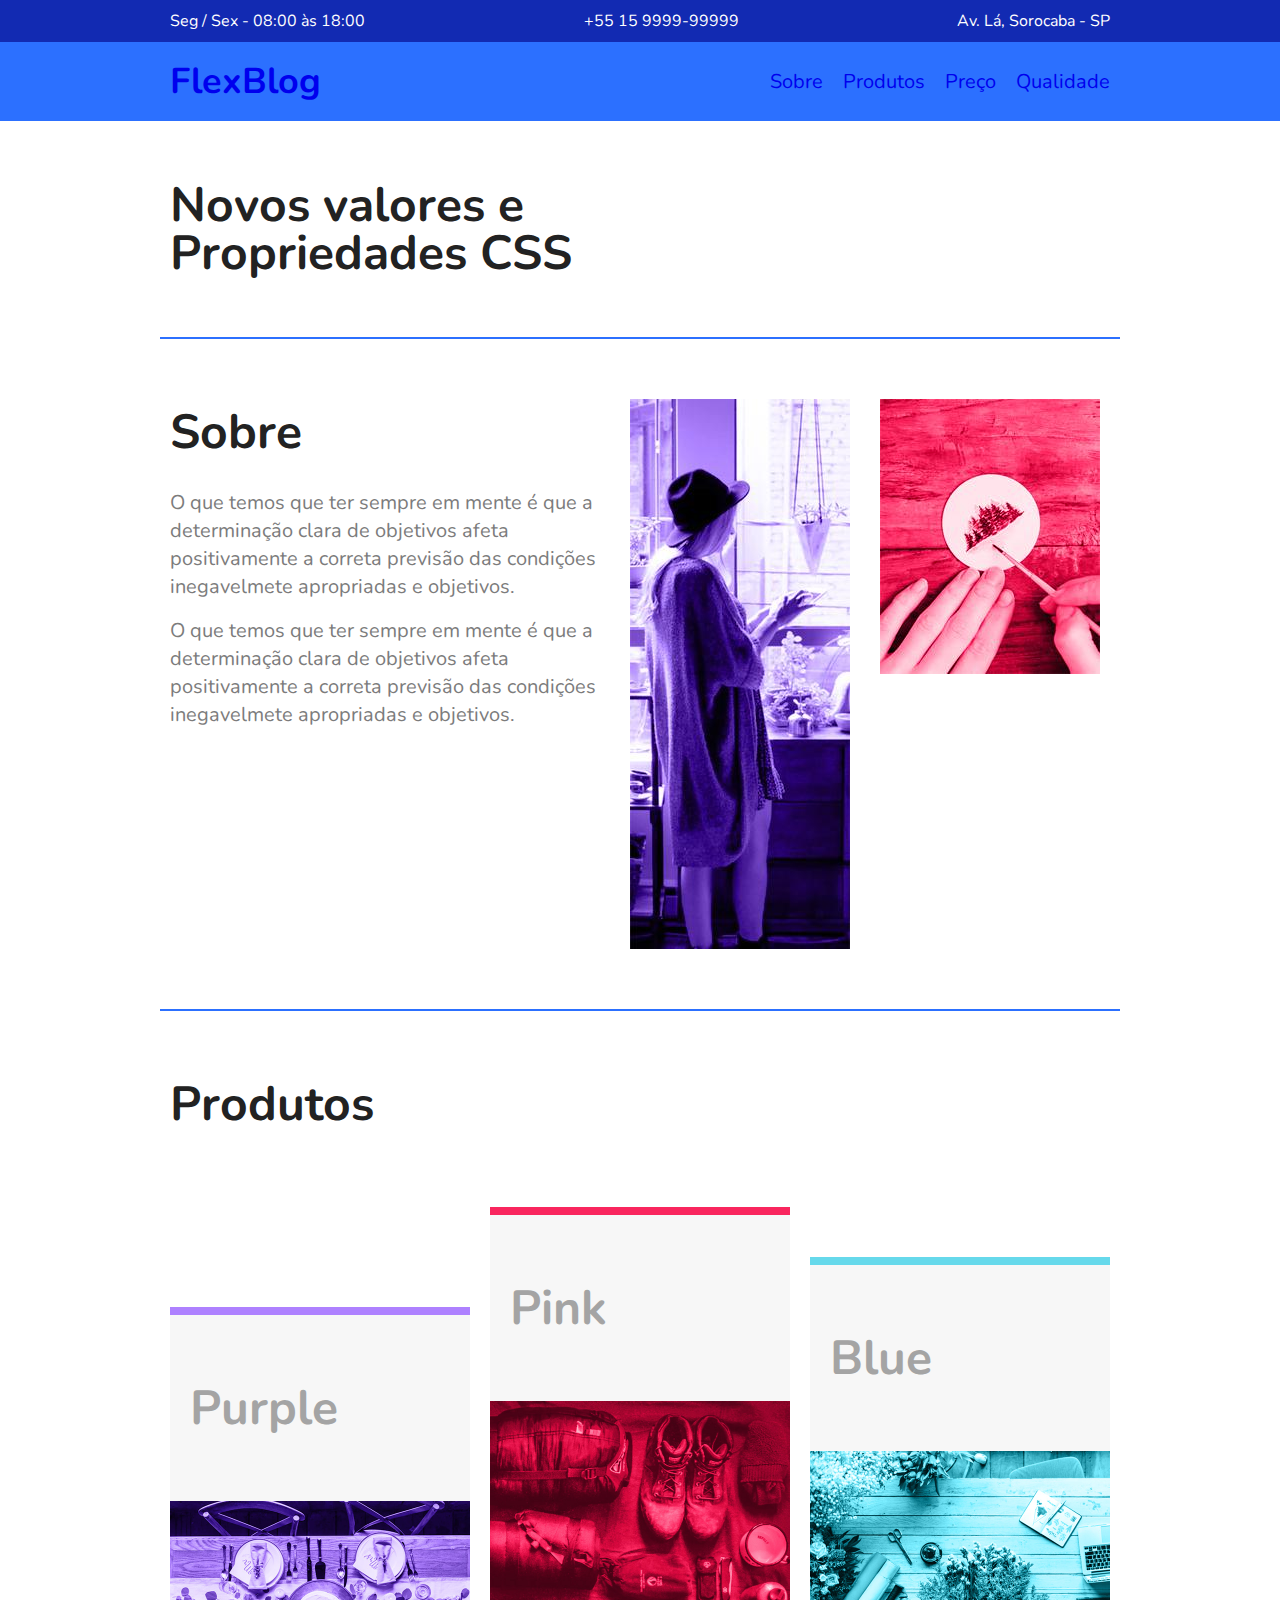
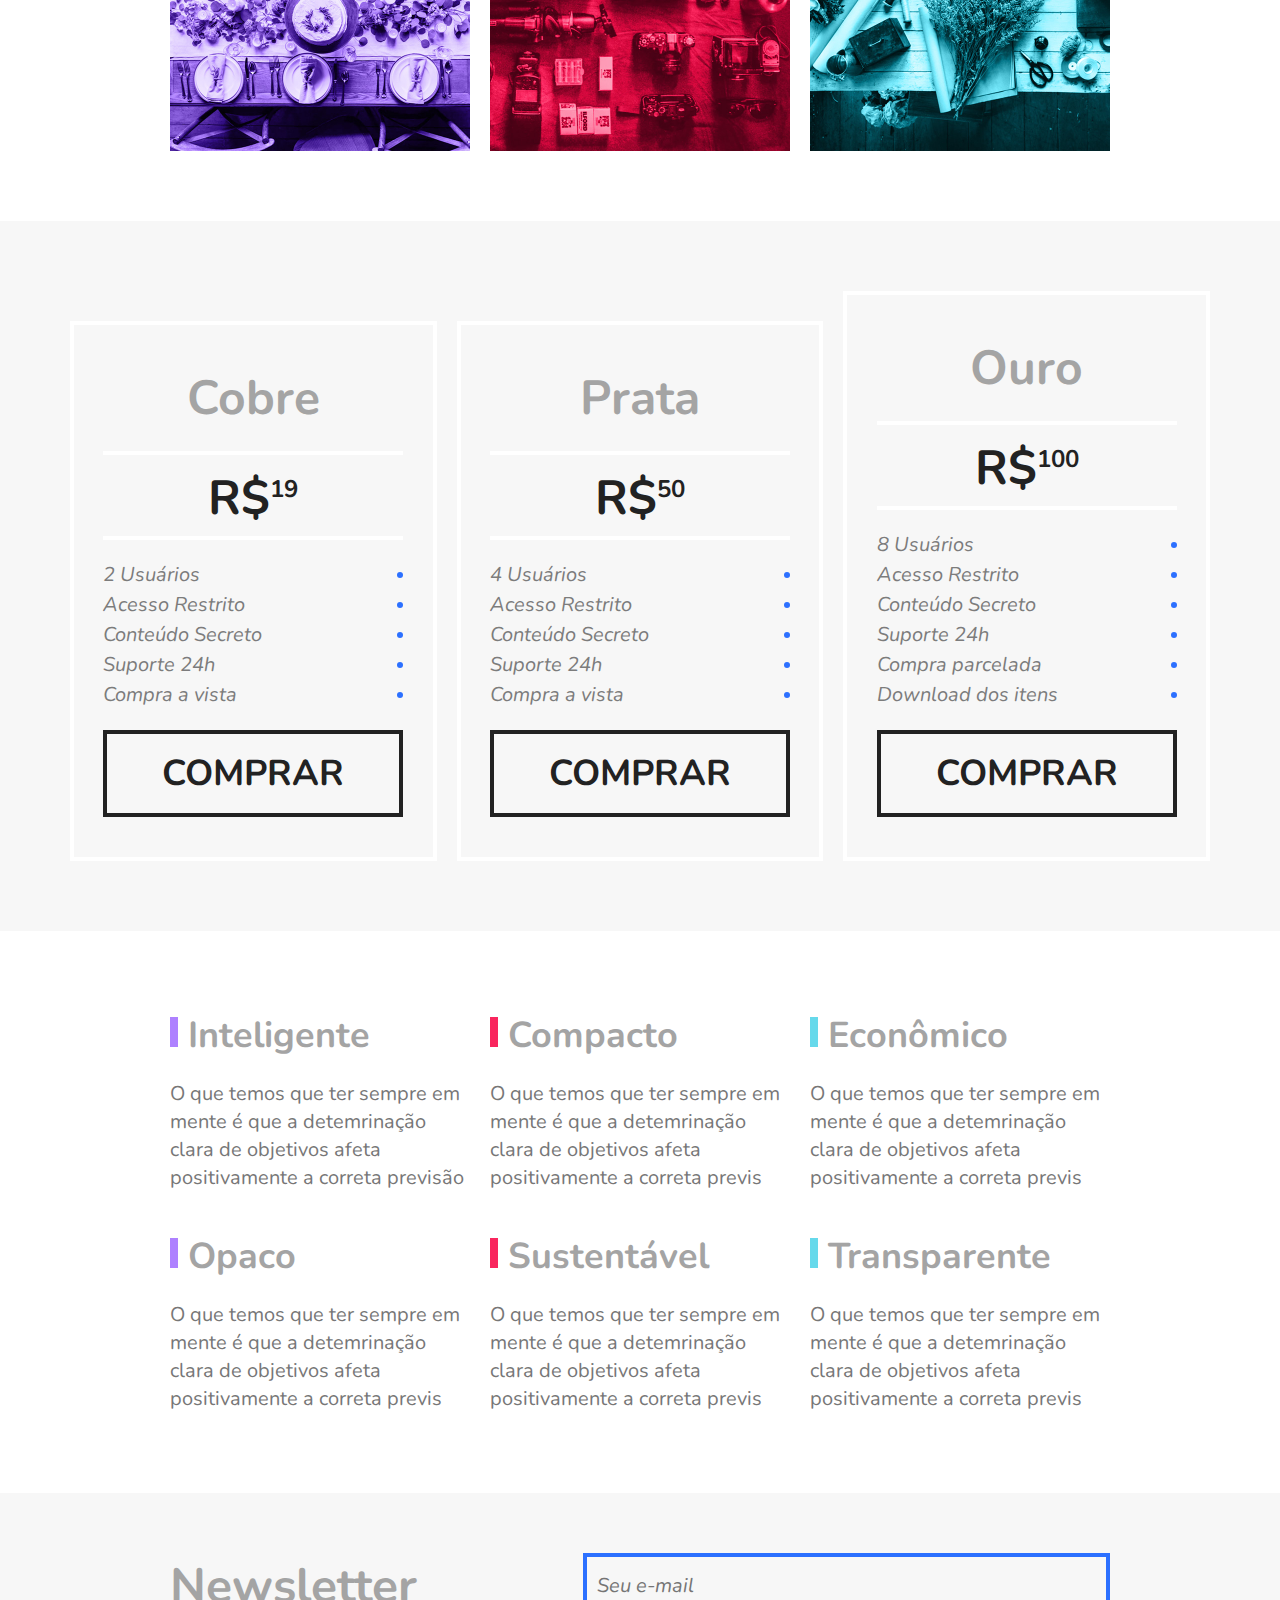
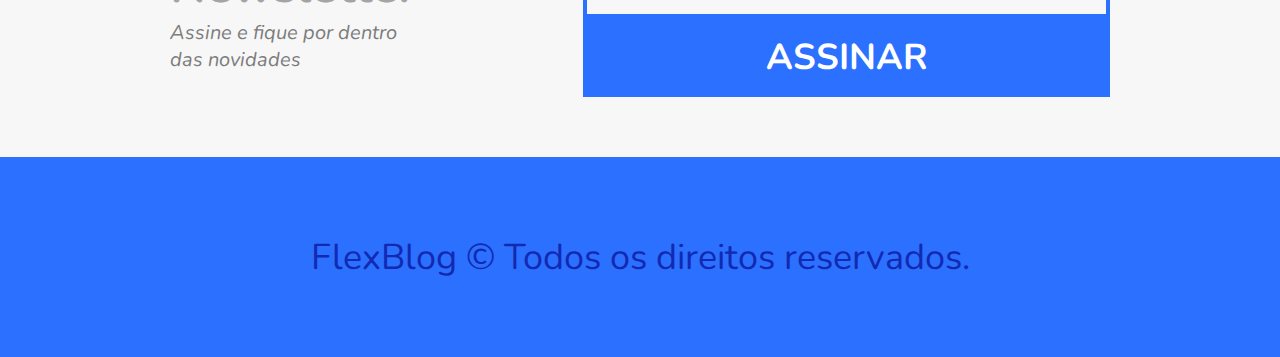
<file: index.html>
<!DOCTYPE html>
<html lang="en">
<head>
    <title>FlexBlog</title>
    <meta charset="utf-8">
    <meta name="viewport" content="width=device-width,
    initial-scale=1, shrink-to-fit=no">
    <link href="https://fonts.googleapis.com/css2?family=Nunito:ital,wght@0,400;0,700;1,400&display=swap"
    rel="stylesheet">

    <link rel="stylesheet" type="text/css" href="./assets/css/style.css">
</head>
<body>
    
    <div class="superinfo-bg">
        <div class="superinfo">
            <p>Seg / Sex - 08:00 às 18:00</p>
            <a href="tel:+5515999999999">+55 15 9999-99999</a>
            <p>Av. Lá, Sorocaba - SP</p>
        </div>
    </div>

    <header class="menu-bg">

        <div class="menu">
            <div class="menu-logo">
                <a href="#">FlexBlog</a>
            </div>
            <nav class="menu-nav">
                <ul>
                    <li><a href="#sobre">Sobre</a></li>
                    <li><a href="#produtos">Produtos</a></li>
                    <li><a href="#preco">Preço</a></li>
                    <li><a href="#qualidade">Qualidade</a></li>
                </ul>
            </nav>
        </div>

    </header>

    <h1 class="introducao">Novos valores e <br>Propriedades CSS</h1>

    <section class="sobre" id="sobre">
        <div class="sobre-info">
            <h1>Sobre</h1>
            <p>O que temos que ter sempre em mente é que a determinação clara de objetivos afeta positivamente a correta previsão das condições inegavelmete apropriadas e objetivos.</p>
            <p>O que temos que ter sempre em mente é que a determinação clara de objetivos afeta positivamente a correta previsão das condições inegavelmete apropriadas e objetivos.</p>
        </div>
        <div class="sobre-img"><img src="./img/sobre1.jpg" alt=""></div>
        <div class="sobre-img"><img src="./img/sobre2.jpg" alt=""></div>
    </section>

    <section class="produtos" id="produtos">
        <h1>Produtos</h1>
        <div class="produtos-container">
            <div class="produtos-item purple">
                <h2>Purple</h2>
                <img src="./img/produtos1.jpg" alt="Produtos 1">
            </div>
            <div class="produtos-item pink">
                <h2>Pink</h2>
                <img src="./img/produtos2.jpg" alt="Produtos 2">
            </div>
            <div class="produtos-item blue">
                <h2>Blue</h2>
                <img src="./img/produtos3.jpg" alt="Produtos 3">
            </div>
        </div>
    </section>

    <section class="preco" id="preco">
        <div class="preco-item">
            <h2>Cobre</h2>
            <span>R$<sup>19</sup></span>
            <ul>
                <li>2 Usuários</li>
                <li>Acesso Restrito</li>
                <li>Conteúdo Secreto</li>
                <li>Suporte 24h</li>
                <li>Compra a vista</li>
            </ul>
            <a href="#">Comprar</a>
        </div>
        <div class="preco-item">
            <h2>Prata</h2>
            <span>R$<sup>50</sup></span>
            <ul>
                <li>4 Usuários</li>
                <li>Acesso Restrito</li>
                <li>Conteúdo Secreto</li>
                <li>Suporte 24h</li>
                <li>Compra a vista</li>
            </ul>
            <a href="#">Comprar</a>
        </div>
        <div class="preco-item">
            <h2>Ouro</h2>
            <span>R$<sup>100</sup></span>
            <ul>
                <li>8 Usuários</li>
                <li>Acesso Restrito</li>
                <li>Conteúdo Secreto</li>
                <li>Suporte 24h</li>
                <li>Compra parcelada</li>
                <li>Download dos itens</li>
            </ul>
            <a href="#">Comprar</a>
        </div>
    </section>

    <section class="qualidade" id="qualidade">
        <div class="qualidade-item">
            <h2>Inteligente</h2>
            <p>O que temos que ter sempre em mente é que a detemrinação clara de objetivos afeta positivamente a correta previsão</p>
        </div>
        <div class="qualidade-item">
            <h2>Compacto</h2>
            <p>O que temos que ter sempre em mente é que a detemrinação clara de objetivos afeta positivamente a correta previs</p>
        </div>
        <div class="qualidade-item">
            <h2>Econômico</h2>
            <p>O que temos que ter sempre em mente é que a detemrinação clara de objetivos afeta positivamente a correta previs</p>
        </div>
        <div class="qualidade-item">
            <h2>Opaco</h2>
            <p>O que temos que ter sempre em mente é que a detemrinação clara de objetivos afeta positivamente a correta previs</p>
        </div>
        <div class="qualidade-item">
            <h2>Sustentável</h2>
            <p>O que temos que ter sempre em mente é que a detemrinação clara de objetivos afeta positivamente a correta previs</p>
        </div>
        <div class="qualidade-item">
            <h2>Transparente</h2>
            <p>O que temos que ter sempre em mente é que a detemrinação clara de objetivos afeta positivamente a correta previs</p>
        </div>
        
        
    </section>

    <section class="newsletter">
        <div class="newsletter-info">
            <h1>Newsletter</h1>
            <p>Assine e fique por dentro das novidades</p>
        </div>
        <form class="newsletter-form" action="">
            <input type="text" name="" placeholder="Seu e-mail" id="">
            <button type="submit">Assinar</button>
        </form>
    </section>

    <footer class="footer">
        <p>FlexBlog &copy; Todos os direitos reservados.</p>
    </footer>




</body>
</html>
</file>
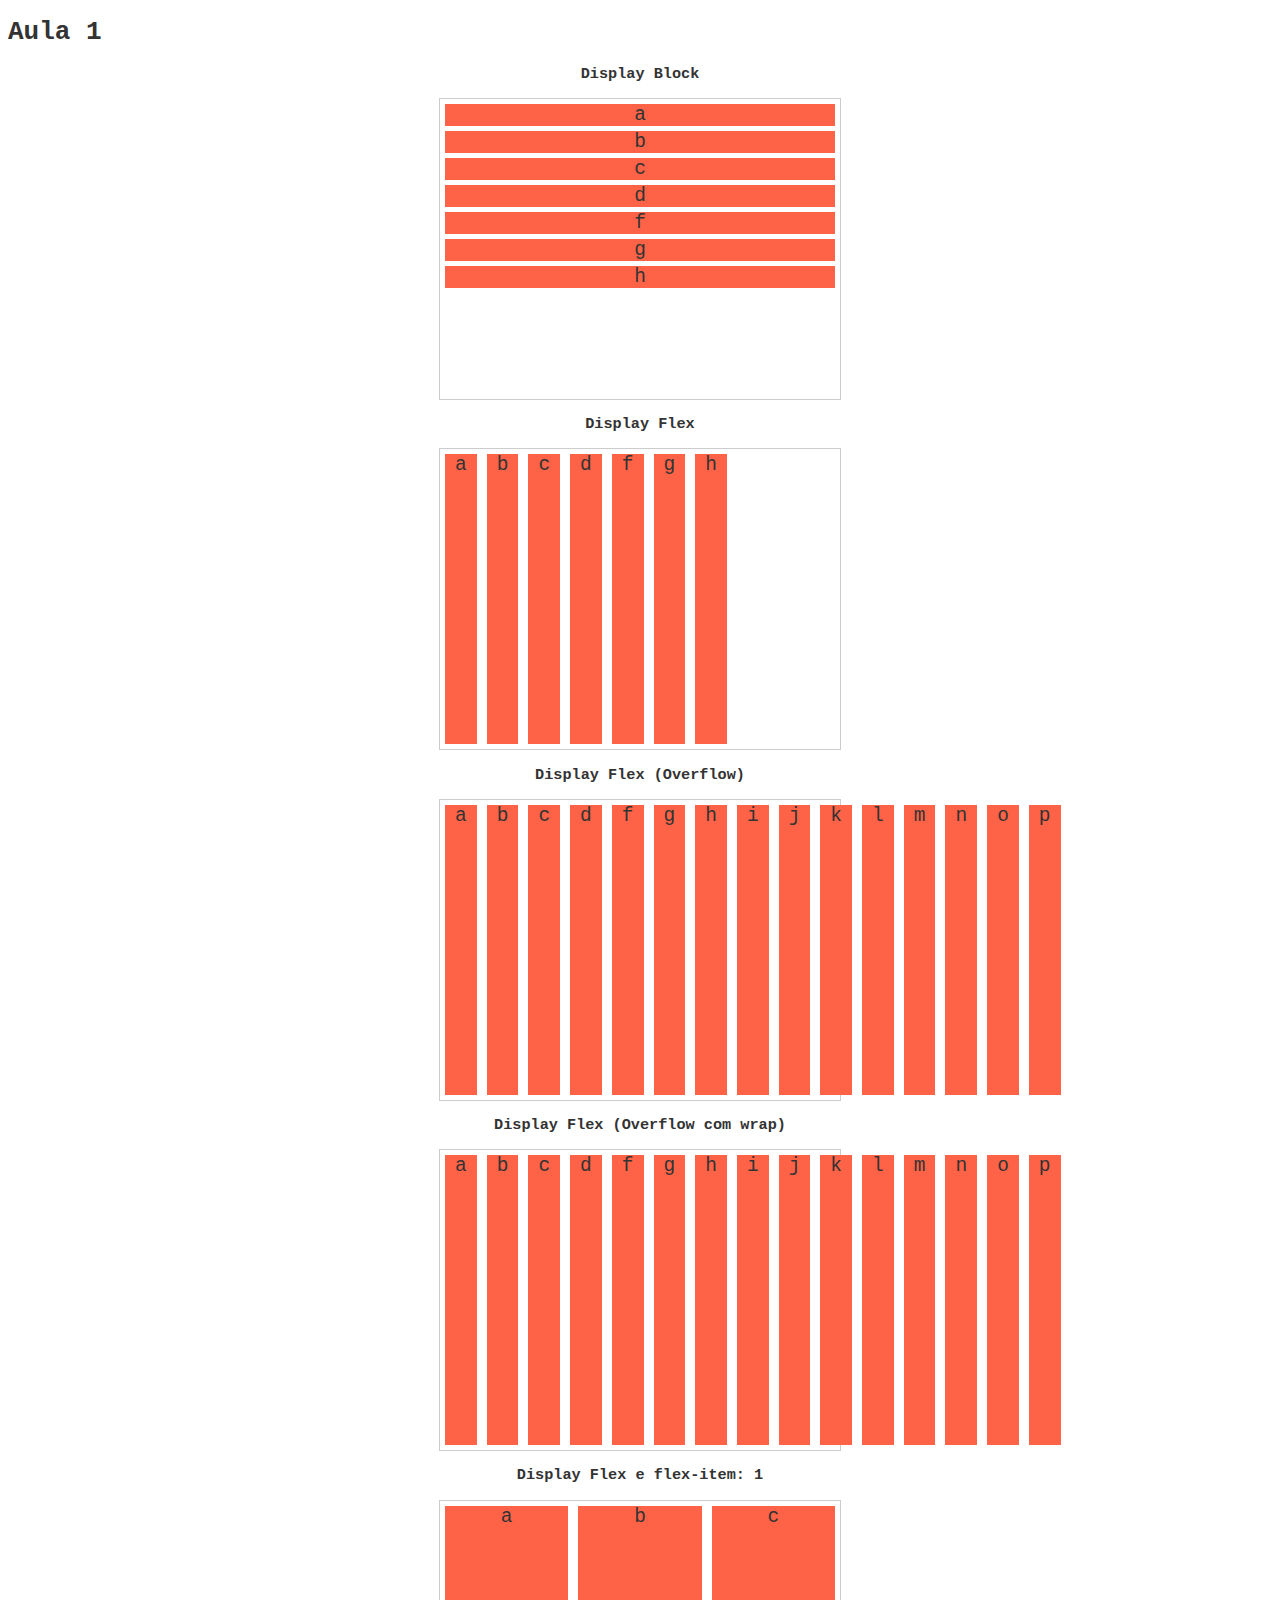
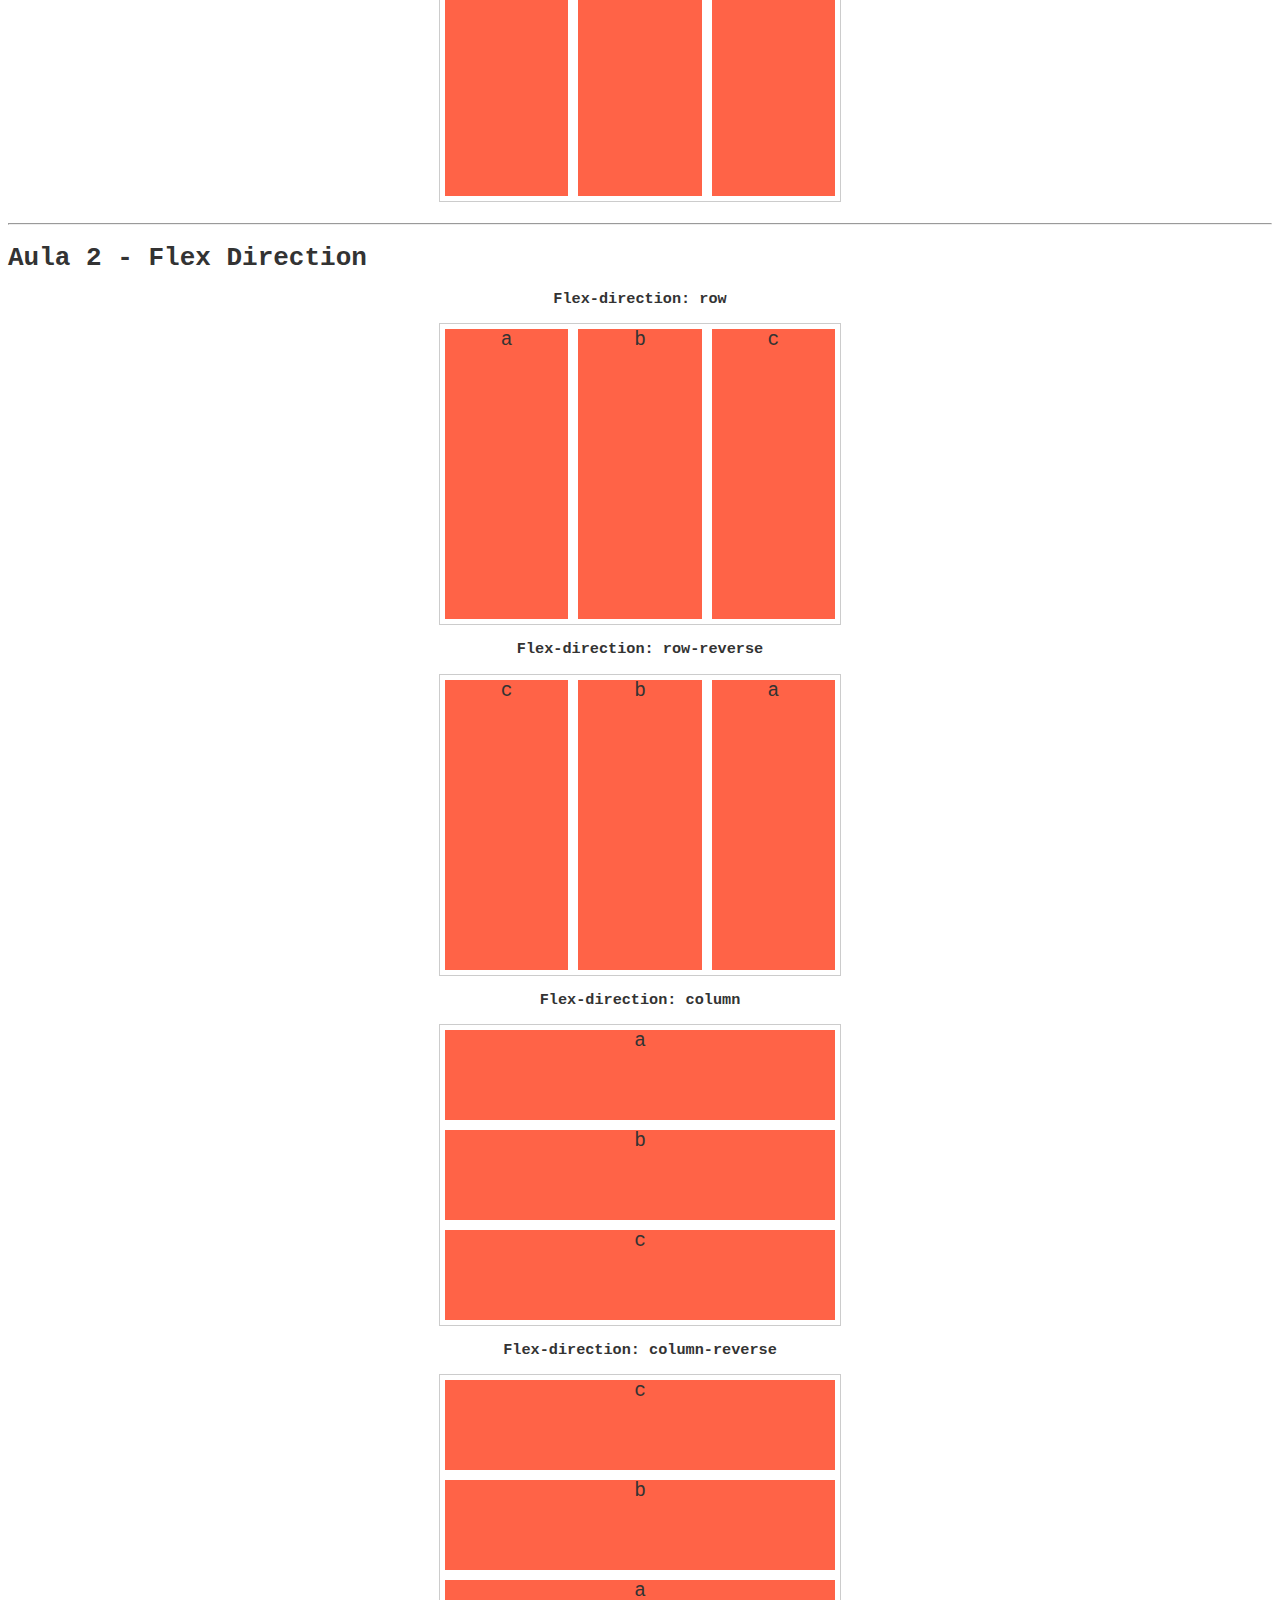
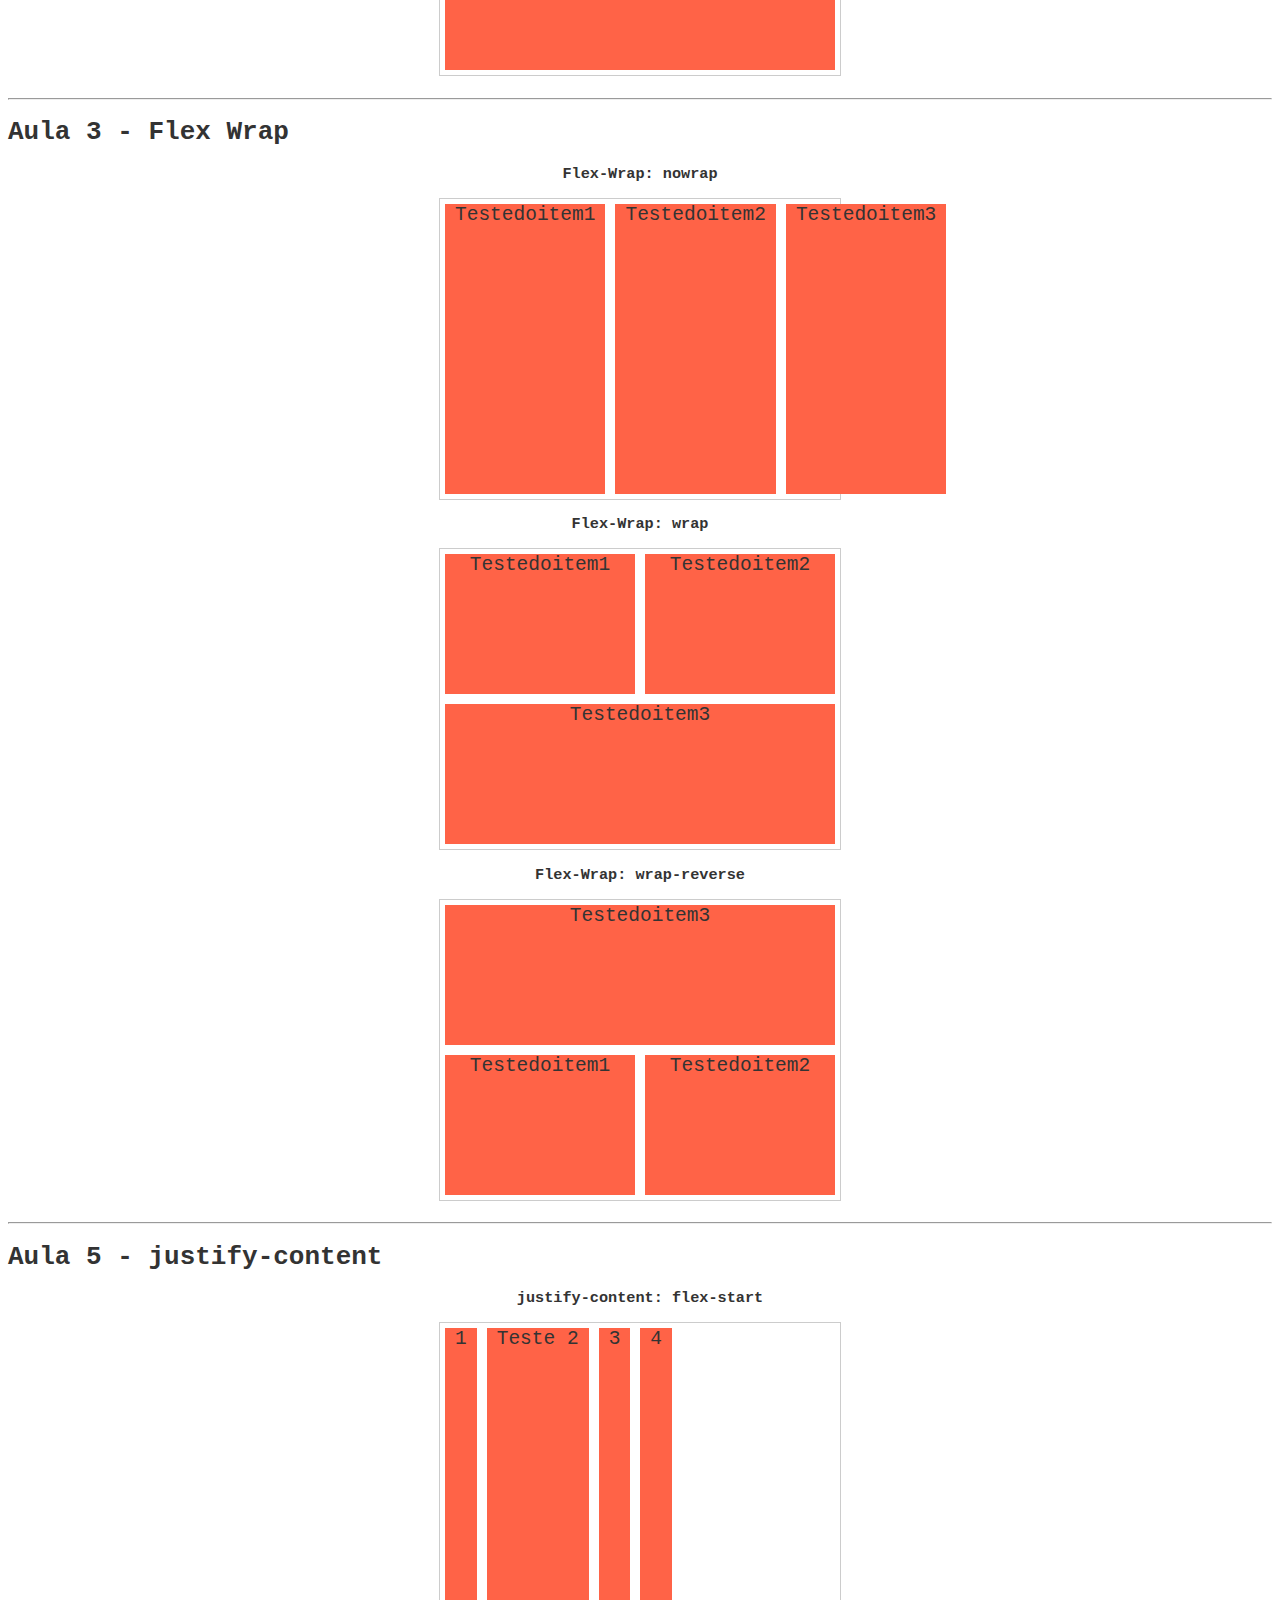
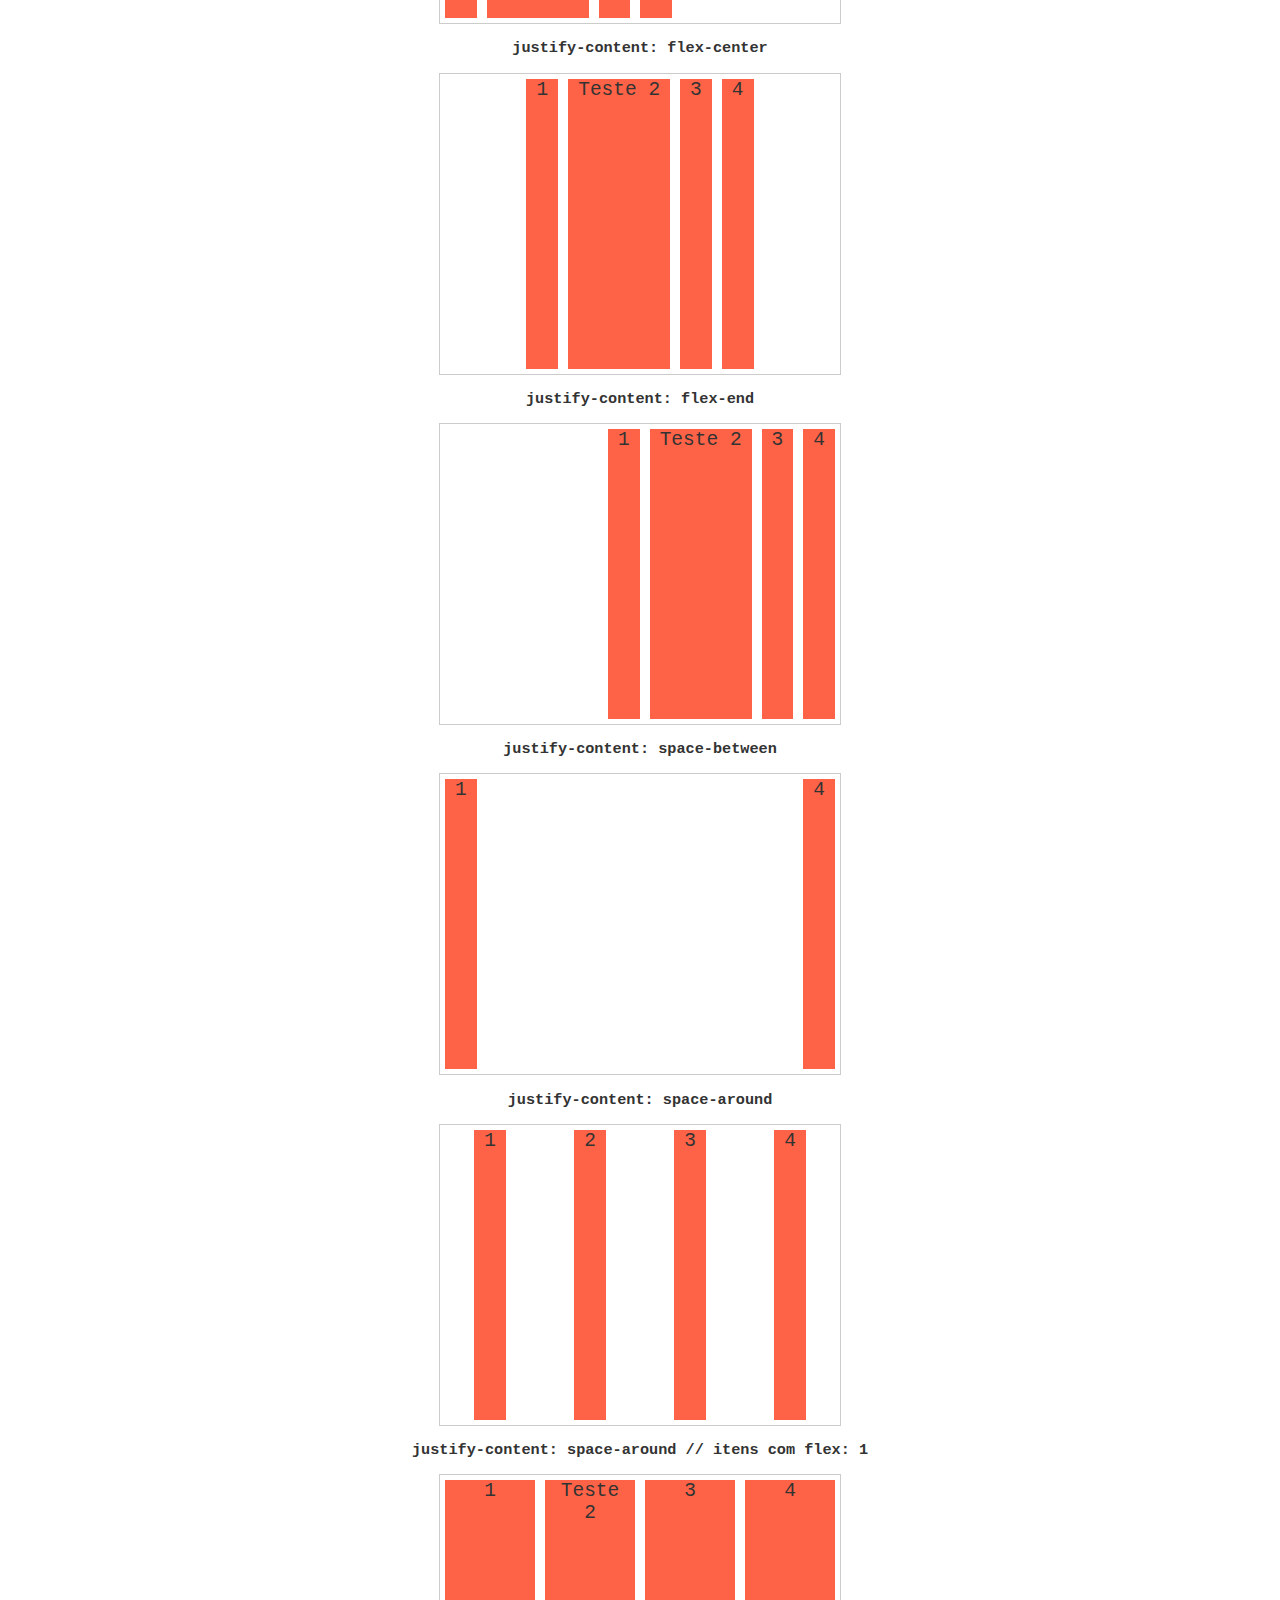
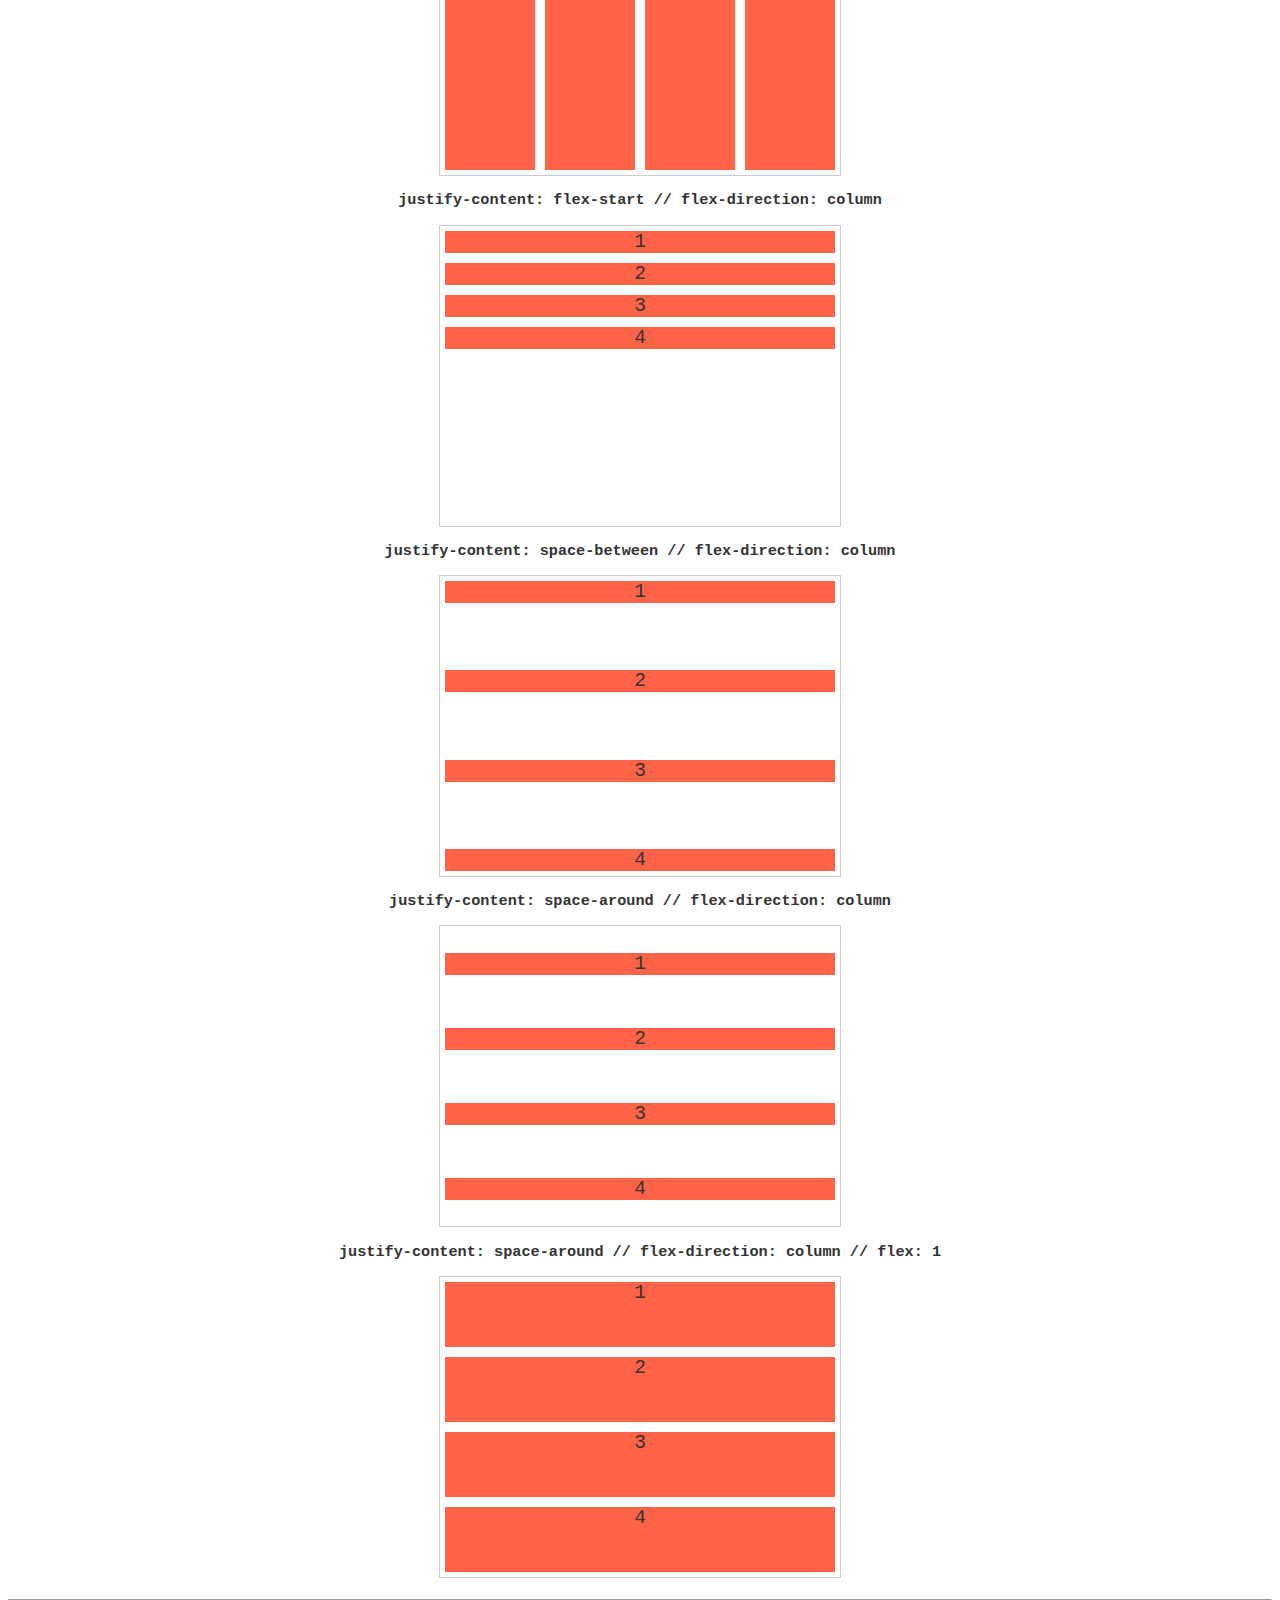
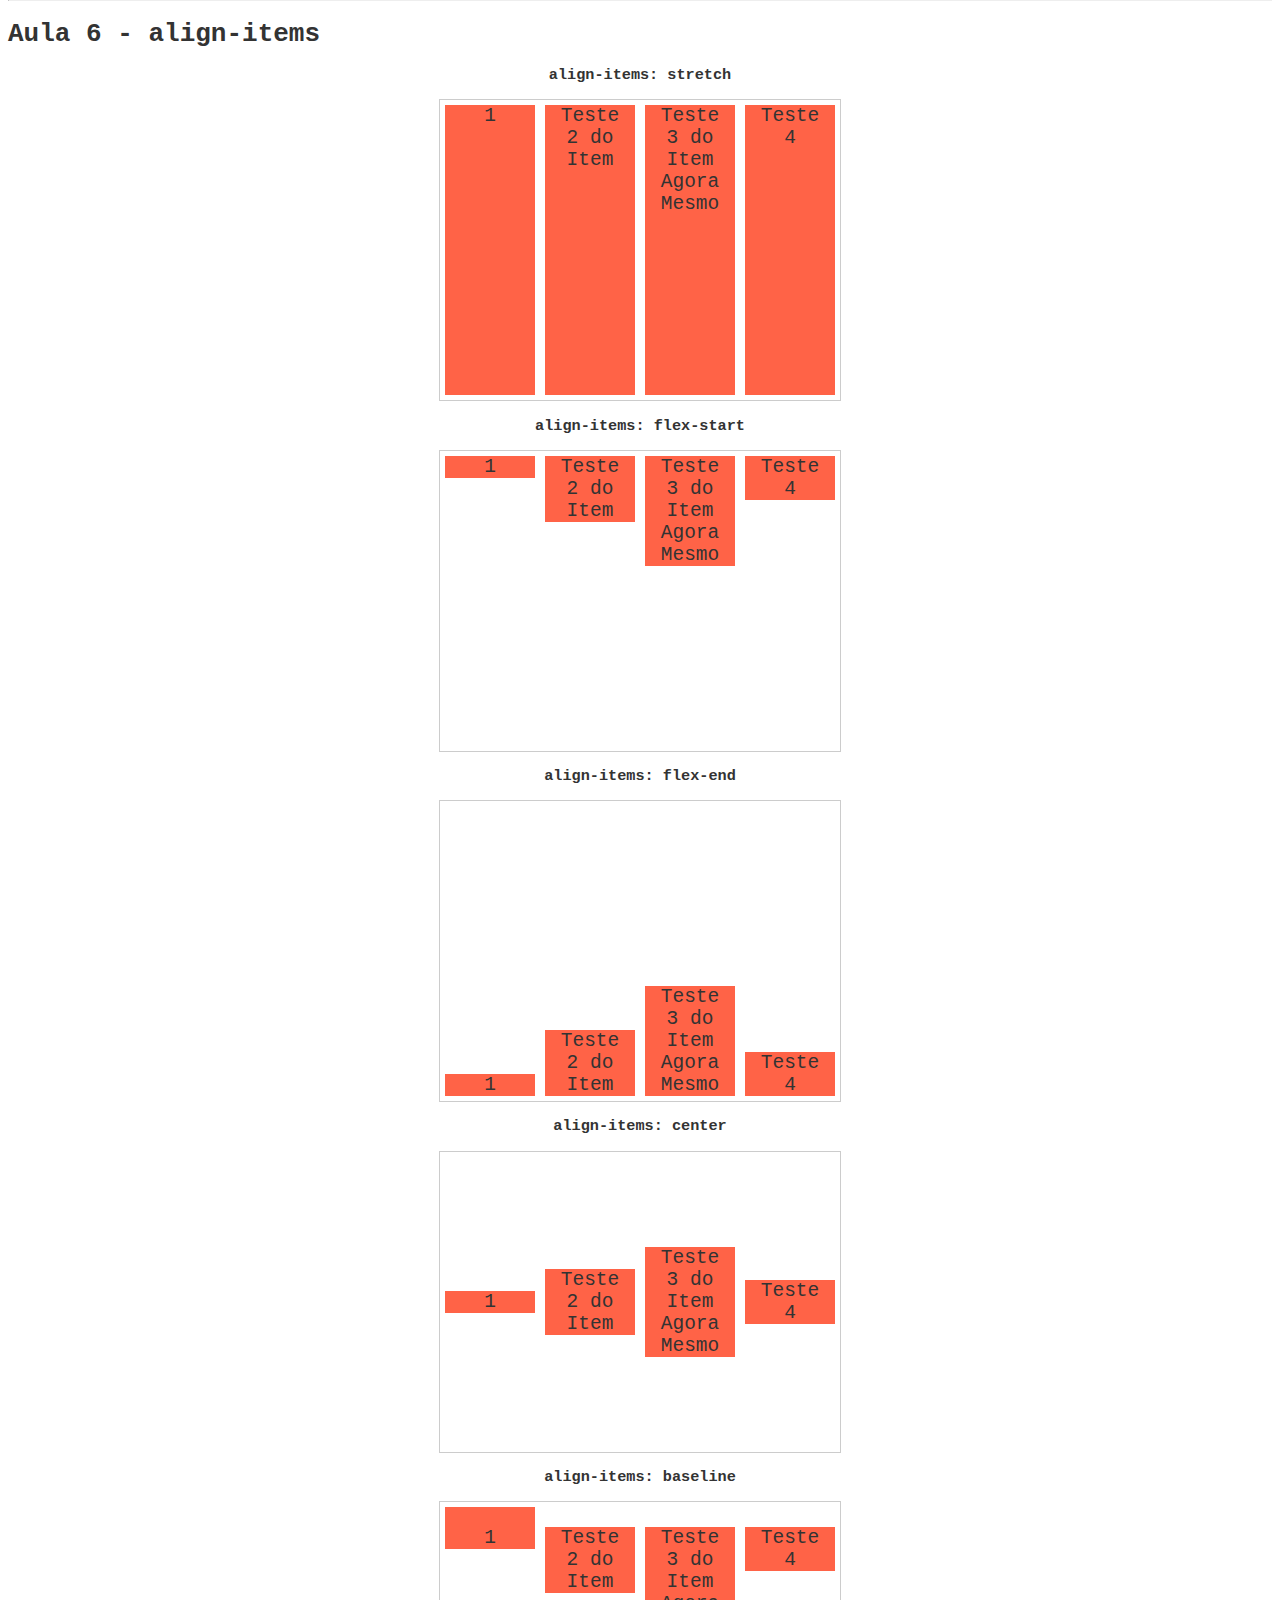
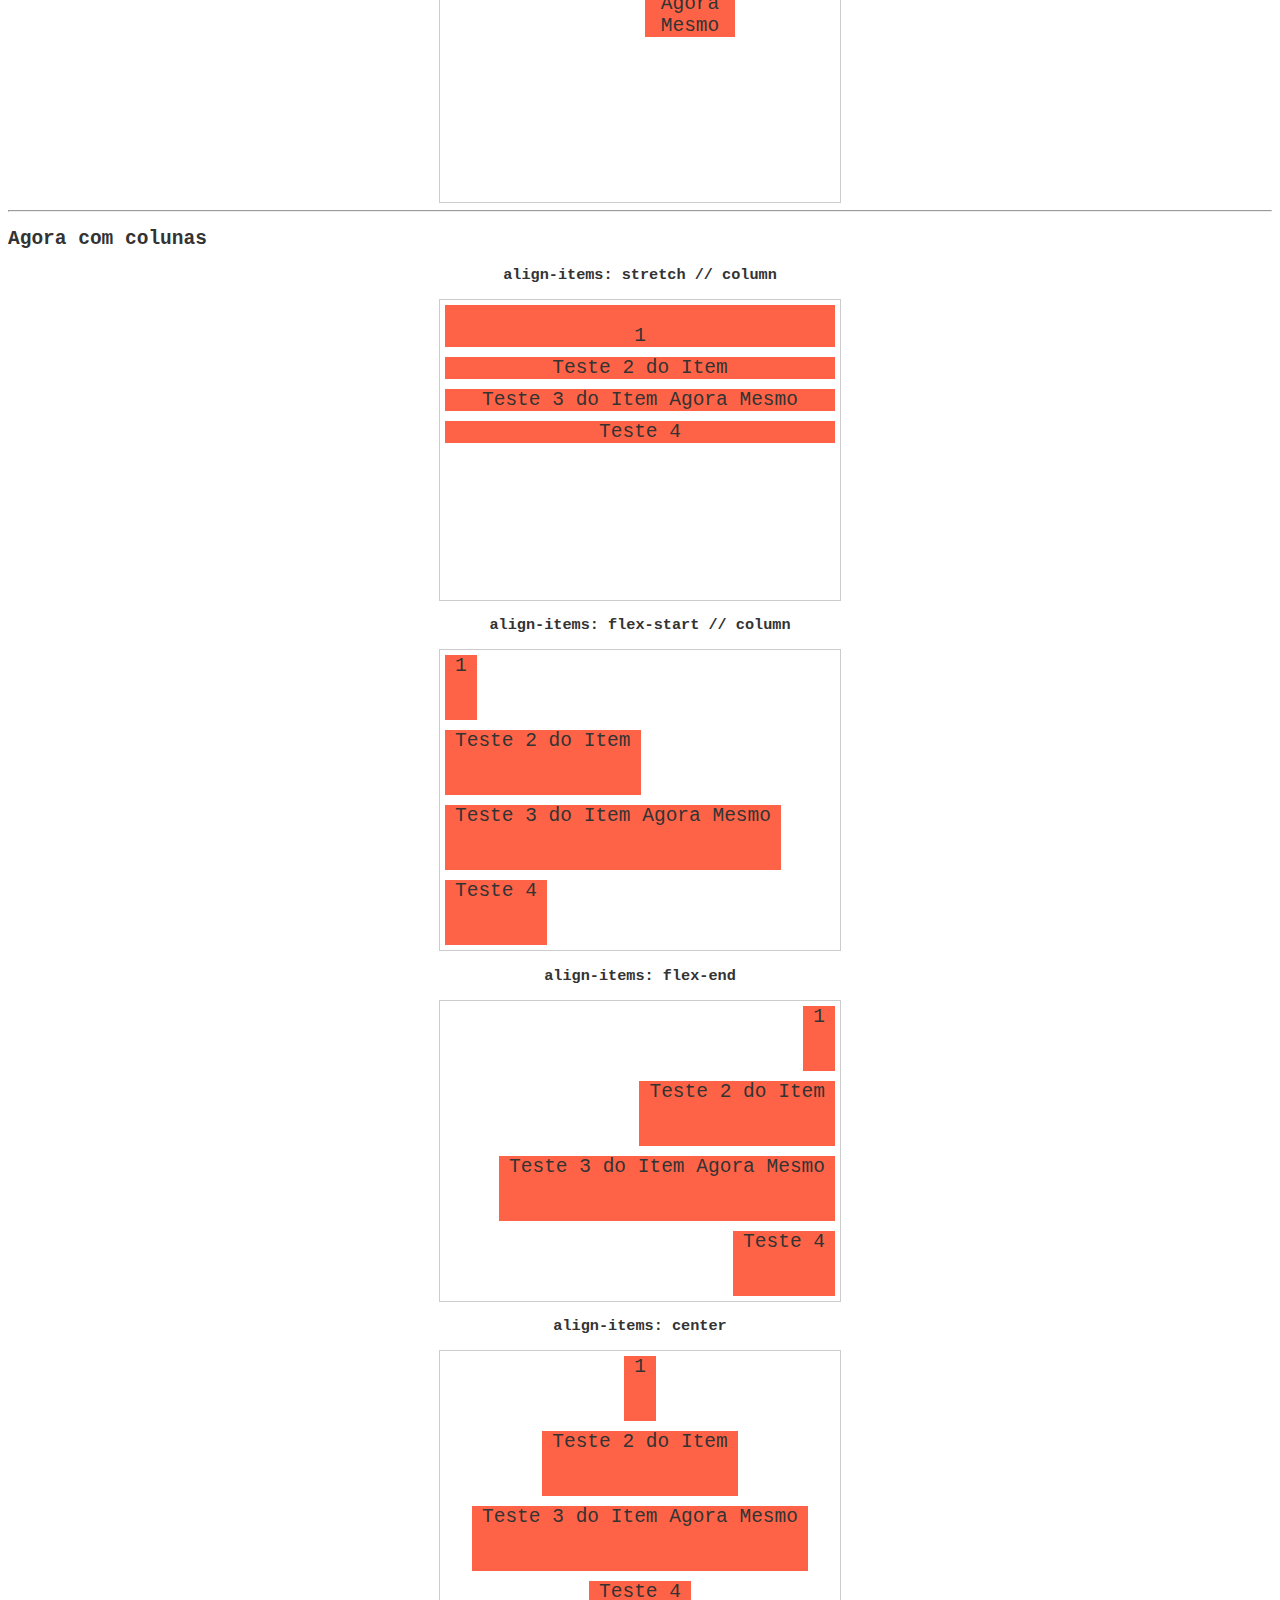
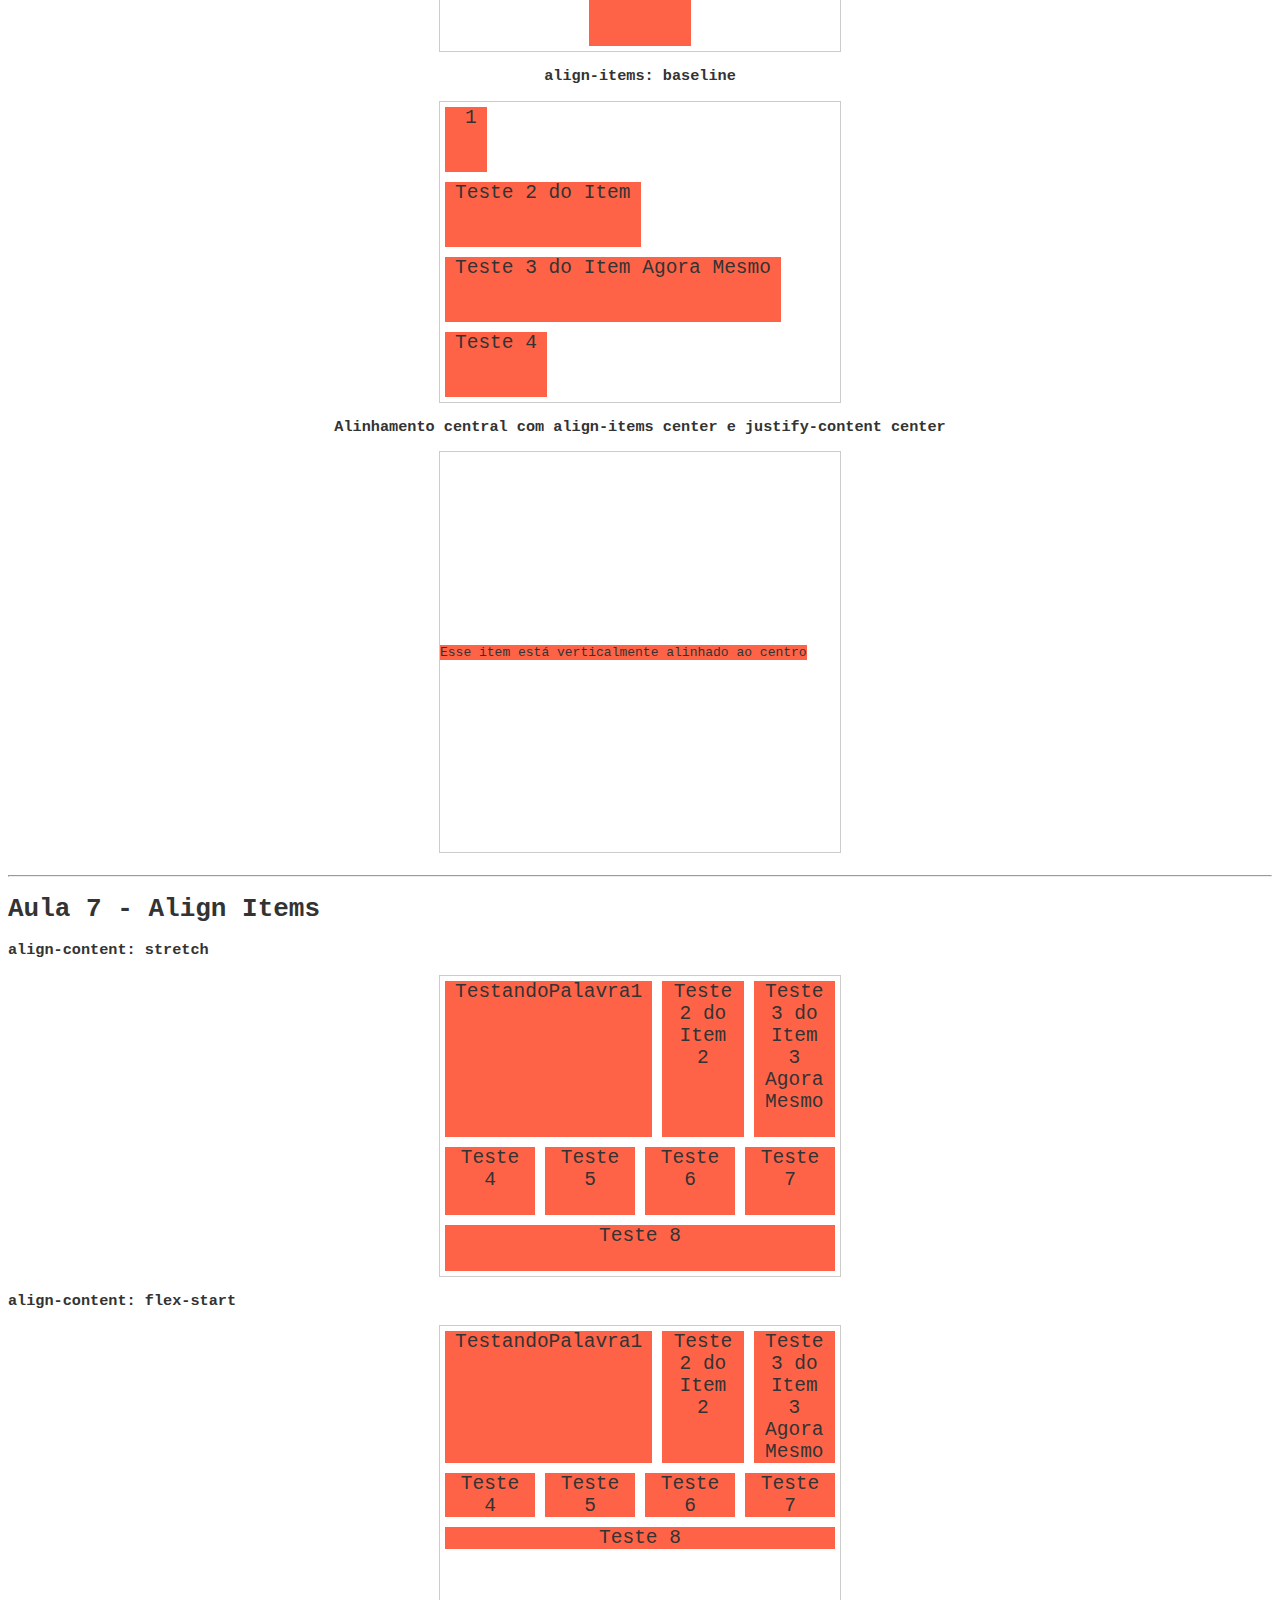
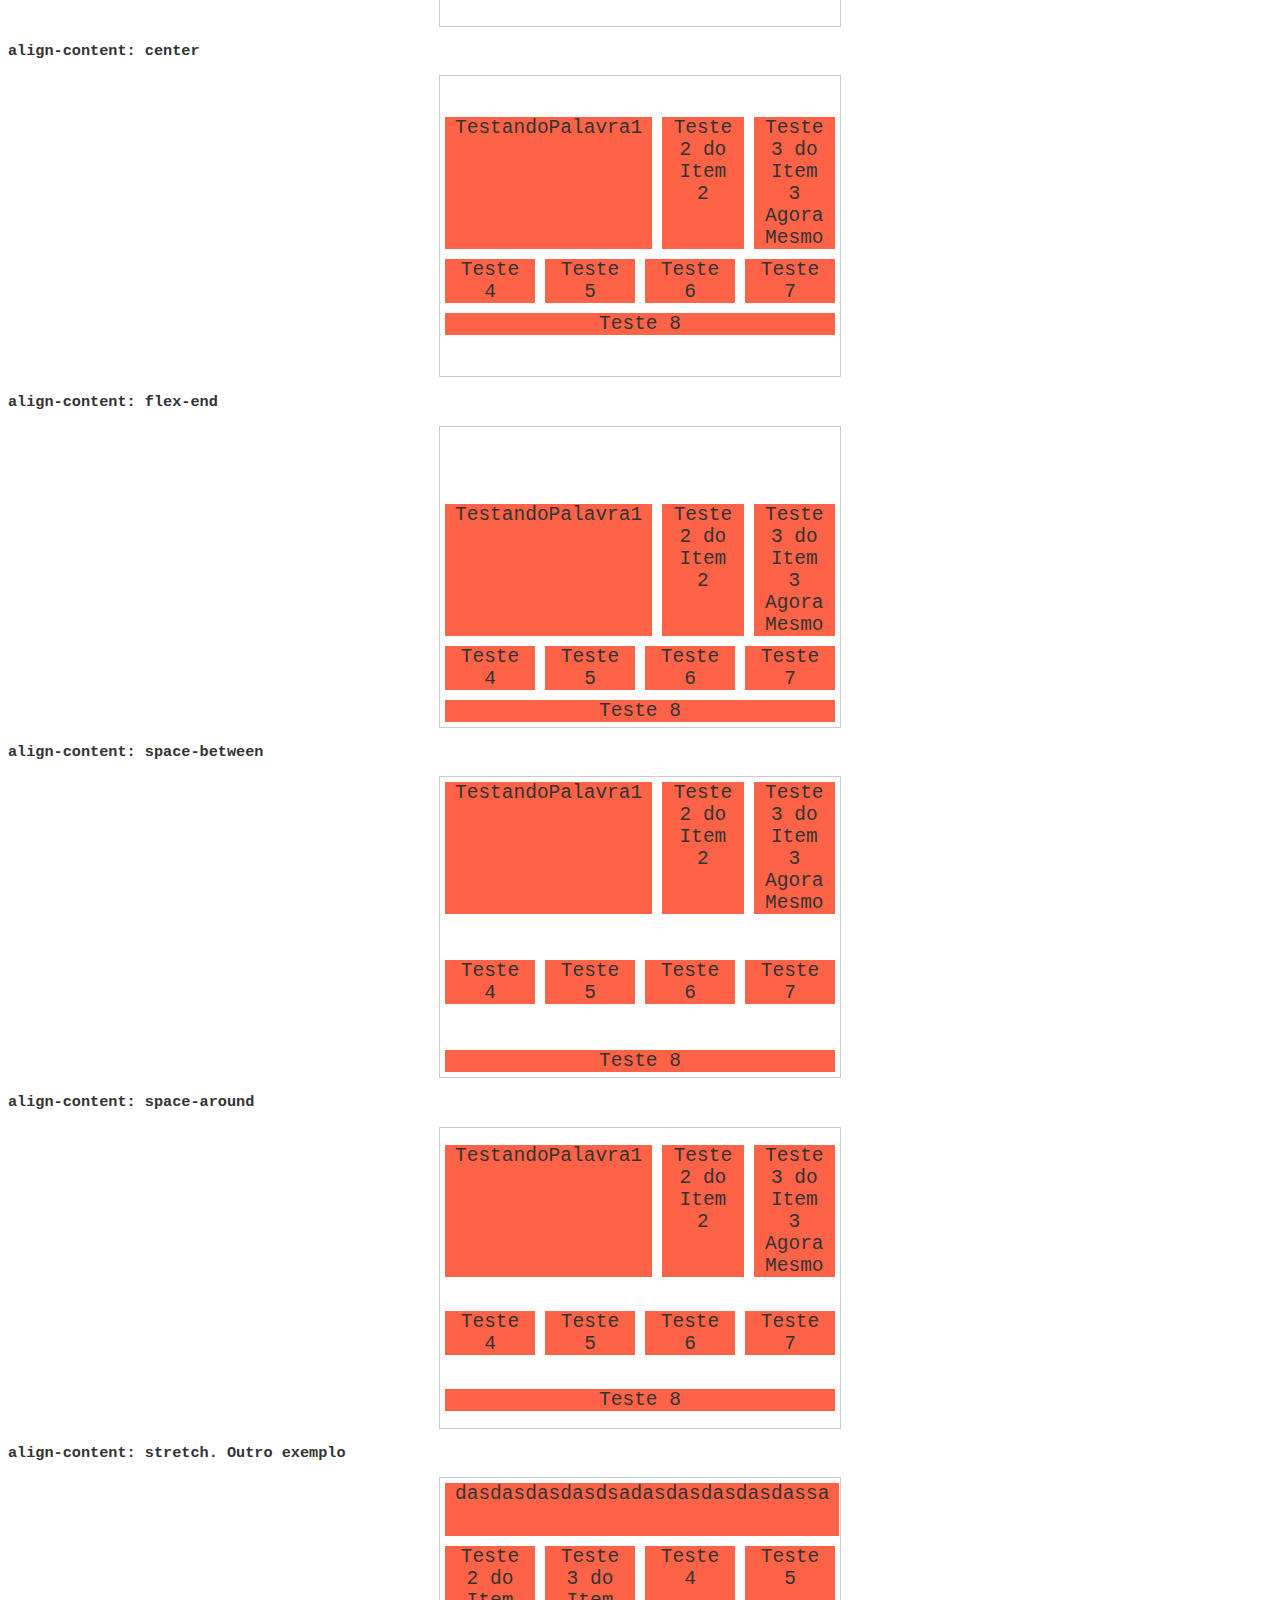
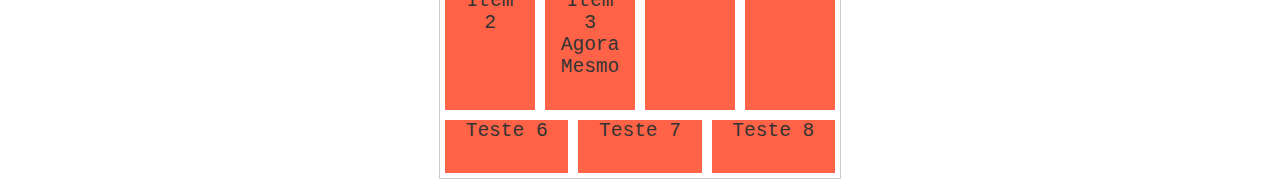
<file: teoria.html>
<!DOCTYPE html>
<html lang="en">
<head>
    <meta charset="UTF-8">
    <meta name="viewport" content="width=device-width, initial-scale=1.0">
    <title>Teoria do Curso - Display Flex</title>

    <link rel="stylesheet" href="./style-teoria.css">

</head>
<body>

<h1>Aula 1</h1>


    <p><h3 class="title">Display Block</h3></p>
    <!-- Aula 1 - Fundamentos -->
    <div class="container">
        <div class="item">a</div>
        <div class="item">b</div>
        <div class="item">c</div>
        <div class="item">d</div>
        <div class="item">f</div>
        <div class="item">g</div>
        <div class="item">h</div>
    </div>

    <p><h3 class="title">Display Flex</h3></p>
    <div class="container flex">
        <div class="item">a</div>
        <div class="item">b</div>
        <div class="item">c</div>
        <div class="item">d</div>
        <div class="item">f</div>
        <div class="item">g</div>
        <div class="item">h</div>
    </div>

    <p><h3 class="title">Display Flex (Overflow)</h3></p>
    <div class="container flex">
        <div class="item">a</div>
        <div class="item">b</div>
        <div class="item">c</div>
        <div class="item">d</div>
        <div class="item">f</div>
        <div class="item">g</div>
        <div class="item">h</div>
        <div class="item">i</div>
        <div class="item">j</div>
        <div class="item">k</div>
        <div class="item">l</div>
        <div class="item">m</div>
        <div class="item">n</div>
        <div class="item">o</div>
        <div class="item">p</div>
    </div>

    <p><h3 class="title">Display Flex (Overflow com wrap)</h3></p>
    <div class="container flex flex-wrap">
        <div class="item">a</div>
        <div class="item">b</div>
        <div class="item">c</div>
        <div class="item">d</div>
        <div class="item">f</div>
        <div class="item">g</div>
        <div class="item">h</div>
        <div class="item">i</div>
        <div class="item">j</div>
        <div class="item">k</div>
        <div class="item">l</div>
        <div class="item">m</div>
        <div class="item">n</div>
        <div class="item">o</div>
        <div class="item">p</div>
    </div>

    <p><h3 class="title">Display Flex e flex-item: 1</h3></p>
    <div class="container flex">
        <div class="item flex-item-1">a</div>
        <div class="item flex-item-1" >b</div>
        <div class="item flex-item-1">c</div>
    </div>
<br>
<hr>
<h1>Aula 2 - Flex Direction</h1>

<!-- Flex direction determina a direção que os flex-items vão ter, o padrão é row -->

<p><h3 class="title">Flex-direction: row</h3></p>
<div class="container flex row">
    <div class="item flex-item-1">a</div>
    <div class="item flex-item-1">b</div>
    <div class="item flex-item-1">c</div>
</div>

<p><h3 class="title">Flex-direction: row-reverse</h3></p>
<div class="container flex row-reverse">
    <div class="item flex-item-1">a</div>
    <div class="item flex-item-1">b</div>
    <div class="item flex-item-1">c</div>

</div>

<p><h3 class="title">Flex-direction: column</h3></p>
<div class="container flex column">
    <div class="item flex-item-1">a</div>
    <div class="item flex-item-1">b</div>
    <div class="item flex-item-1">c</div>
</div>

<p><h3 class="title">Flex-direction: column-reverse</h3></p>
<div class="container flex column-reverse">
    <div class="item flex-item-1">a</div>
    <div class="item flex-item-1">b</div>
    <div class="item flex-item-1">c</div>

</div>

<br>
<hr>
<h1>Aula 3 - Flex Wrap</h1>

<!-- Flex wrap define se quebra linha ou se não quebra linha, o padrão é nowrap -->

<p><h3 class="title">Flex-Wrap: nowrap</h3></p>
<!-- Nesse exemplo eu usei uma palavra grande pois senão seria quebrado após a palavra e não daria o efeito desejado -->
<div class="container flex nowrap">
    <div class="item flex-item-1 ">Testedoitem1</div>
    <div class="item flex-item-1 ">Testedoitem2</div>
    <div class="item flex-item-1 ">Testedoitem3</div>
</div>

<p><h3 class="title">Flex-Wrap: wrap</h3></p>
<div class="container flex wrap">
    <div class="item flex-item-1 ">Testedoitem1</div>
    <div class="item flex-item-1 ">Testedoitem2</div>
    <div class="item flex-item-1 ">Testedoitem3</div>
</div>

<p><h3 class="title">Flex-Wrap: wrap-reverse</h3></p>
<div class="container flex wrap-reverse">
    <div class="item flex-item-1 ">Testedoitem1</div>
    <div class="item flex-item-1 ">Testedoitem2</div>
    <div class="item flex-item-1 ">Testedoitem3</div>
</div>

<br>
<hr>
<!--<h1>Aula 4 - Flex Flow</h1>

 É mais um atalho, nele voce informa se o tipo do flex vai ser column(geralmente mantem o padrão de não wrap) ou row(geralmente mantem o padrão de rows) e se quebra ou não quebra -->

<h1>Aula 5 - justify-content</h1>
<!-- Alinhar os itens de acordo com a direção, essa propriedade só funciona se eles não ocuparem todo o conteúdo onde estão. O padrão é flex-start-->

<p><h3 class="title">justify-content: flex-start</h3></p>
<section class="container flex jc-start">
    <!-- Flex start alinha ao início -->
    <div class="item">1</div>
    <div class="item">Teste 2</div>
    <div class="item">3</div>
    <div class="item">4</div>
</section>

<p><h3 class="title">justify-content: flex-center</h3></p>
<section class="container flex jc-center">
    <!-- Center alinha ao centro -->
    <div class="item">1</div>
    <div class="item">Teste 2</div>
    <div class="item">3</div>
    <div class="item">4</div>
</section>

<p><h3 class="title">justify-content: flex-end</h3></p>
<section class="container flex jc-end">
    <!-- Flex end alinha ao fim -->
    <div class="item">1</div>
    <div class="item">Teste 2</div>
    <div class="item">3</div>
    <div class="item">4</div>
</section>

<p><h3 class="title">justify-content: space-between</h3></p>
<section class="container flex spc-btwn">
    <!-- Se tiver só dois itens fica 1 em uma ponta e o outro na outra -->
    <div class="item">1</div>
    <div class="item">4</div>
</section>

<p><h3 class="title">justify-content: space-around</h3></p>
<section class="container flex spc-arnd">
    <!-- O espaçamento é no início do elemento e no final -->
    <div class="item">1</div>
    <div class="item">2</div>
    <div class="item">3</div>
    <div class="item">4</div>
</section>

<p><h3 class="title">justify-content: space-around // itens com flex: 1 <!-- Ocupando o total do container só possui os espaços da estilização do proprio item --></h3></p>
<section class="container flex spc-arnd">
    <div class="item flex-item-1">1</div>
    <div class="item flex-item-1">Teste 2</div>
    <div class="item flex-item-1">3</div>
    <div class="item flex-item-1">4</div>
</section>

<p><h3 class="title">justify-content: flex-start // flex-direction: column</h3></p>
<section class="container flex column jc-start">
    <!-- O espaçamento é no início do elemento e no final -->
    <div class="item">1</div>
    <div class="item">2</div>
    <div class="item">3</div>
    <div class="item">4</div>
</section>

<p><h3 class="title">justify-content: space-between // flex-direction: column</h3></p>
<section class="container flex column spc-btwn">
    <!-- O espaçamento é no início do elemento e no final -->
    <div class="item">1</div>
    <div class="item">2</div>
    <div class="item">3</div>
    <div class="item">4</div>
</section>

<p><h3 class="title">justify-content: space-around // flex-direction: column</h3></p>
<section class="container flex column spc-arnd">
    <!-- O espaçamento é no início do elemento e no final -->
    <div class="item">1</div>
    <div class="item">2</div>
    <div class="item">3</div>
    <div class="item">4</div>
</section>

<p><h3 class="title">justify-content: space-around // flex-direction: column // flex: 1</h3></p>
<section class="container flex column spc-arnd">
    <!-- O espaçamento é no início do elemento e no final -->
    <div class="item flex-item-1">1</div>
    <div class="item flex-item-1">2</div>
    <div class="item flex-item-1">3</div>
    <div class="item flex-item-1">4</div>
</section>

<br>   
<hr>

<h1>Aula 6 - align-items</h1>

<!-- Esse propriedade permite o alinhamento central no eixo vertical do pai, o padrão é stretch-->

<p><h3 class="title">align-items: stretch</h3></p>
<!-- Faz com que todos os itens acompanhem o height -->
<section class="container flex stretch">
    <div class="item flex-item-1">1</div>
    <div class="item flex-item-1">Teste 2 do Item</div>
    <div class="item flex-item-1">Teste 3 do Item Agora Mesmo</div>
    <div class="item flex-item-1">Teste 4</div>
</section>

<p><h3 class="title">align-items: flex-start</h3></p>
<!-- Faz com que todos os itens acompanhem o height, ocupam somente o espaço deles -->
<section class="container flex ai-start">
    <div class="item flex-item-1">1</div>
    <div class="item flex-item-1">Teste 2 do Item</div>
    <div class="item flex-item-1">Teste 3 do Item Agora Mesmo</div>
    <div class="item flex-item-1">Teste 4</div>
</section>

<p><h3 class="title">align-items: flex-end</h3></p>
<!-- Basicamente a mesma coisa do flex-start, mas o inverso -->
<section class="container flex ai-end">
    <div class="item flex-item-1">1</div>
    <div class="item flex-item-1">Teste 2 do Item</div>
    <div class="item flex-item-1">Teste 3 do Item Agora Mesmo</div>
    <div class="item flex-item-1">Teste 4</div>
</section>

<p><h3 class="title">align-items: center</h3></p>
<!-- Basicamente a mesma coisa do flex-start, mas ao centro -->
<section class="container flex ai-center">
    <div class="item flex-item-1">1</div>
    <div class="item flex-item-1">Teste 2 do Item</div>
    <div class="item flex-item-1">Teste 3 do Item Agora Mesmo</div>
    <div class="item flex-item-1">Teste 4</div>
</section>

<p><h3 class="title">align-items: baseline</h3></p>
<!-- De acordo com a linha de base -->
<section class="container flex baseline">
    <div style="padding-top: 20px;" class="item flex-item-1">1</div>
    <div class="item flex-item-1">Teste 2 do Item</div>
    <div class="item flex-item-1">Teste 3 do Item Agora Mesmo</div>
    <div class="item flex-item-1">Teste 4</div>
</section>

<hr>

<h2>Agora com colunas</h2>

<p><h3 class="title">align-items: stretch // column</h3></p>
<!-- Alarga de ponta a ponta -->
<section class="container flex column stretch">
    <div style="padding-top: 20px;" class="item">1</div>
    <div class="item">Teste 2 do Item</div>
    <div class="item">Teste 3 do Item Agora Mesmo</div>
    <div class="item">Teste 4</div>
</section>

<p><h3 class="title">align-items: flex-start // column</h3></p>
<!-- Faz com que todos os itens acompanhem o height, ocupam somente o espaço deles -->
<section class="container flex column ai-start">
    <div class="item flex-item-1">1</div>
    <div class="item flex-item-1">Teste 2 do Item</div>
    <div class="item flex-item-1">Teste 3 do Item Agora Mesmo</div>
    <div class="item flex-item-1">Teste 4</div>
</section>

<p><h3 class="title">align-items: flex-end</h3></p>
<!-- Basicamente a mesma coisa do flex-start, mas o inverso -->
<section class="container column flex ai-end">
    <div class="item flex-item-1">1</div>
    <div class="item flex-item-1">Teste 2 do Item</div>
    <div class="item flex-item-1">Teste 3 do Item Agora Mesmo</div>
    <div class="item flex-item-1">Teste 4</div>
</section>

<p><h3 class="title">align-items: center</h3></p>
<!-- Basicamente a mesma coisa do flex-start, mas ao centro -->
<section class="container flex column ai-center">
    <div class="item flex-item-1">1</div>
    <div class="item flex-item-1">Teste 2 do Item</div>
    <div class="item flex-item-1">Teste 3 do Item Agora Mesmo</div>
    <div class="item flex-item-1">Teste 4</div>
</section>

<p><h3 class="title">align-items: baseline</h3></p>
<!-- De acordo com a linha de base -->
<section class="container flex column baseline">
    <div style="padding-left: 20px;" class="item flex-item-1">1</div>
    <div class="item flex-item-1">Teste 2 do Item</div>
    <div class="item flex-item-1">Teste 3 do Item Agora Mesmo</div>
    <div class="item flex-item-1">Teste 4</div>
</section>

<p>
    <h3 class="title">Alinhamento central com align-items center e justify-content center</h3>
</p>
<div style="height: 400px;" class="container flex ai-center">
    <div style="background-color: tomato;">Esse item está verticalmente alinhado ao centro</div>
</div>

<br>
<hr>

<h1>Aula 7 - Align Items</h1>

<!-- Ela alinha as linhas do container ao eixo vertical, só funciona se tiver mais de uma linha e o flex-wrap precia sempre ser wrap, senão ficará em linhas diferentes e a propriedade não terá sentido, o padrão dele é o stretch -->

<h3>align-content: stretch</h3>
<section class="container flex wrap ac-stretch">
    <div class="item flex-item-1">TestandoPalavra1</div>
    <div class="item flex-item-1">Teste 2 do Item 2</div>
    <div class="item flex-item-1">Teste 3 do Item 3 Agora Mesmo</div>
    <div class="item flex-item-1">Teste 4</div>
    <div class="item flex-item-1">Teste 5</div>
    <div class="item flex-item-1">Teste 6</div>
    <div class="item flex-item-1">Teste 7</div>
    <div class="item flex-item-1">Teste 8</div>
</section>

<h3>align-content: flex-start</h3>
<section class="container flex wrap ac-start">
    <!-- O item ocupa o tamanho maximo do maior elemento da linha -->
    <div class="item flex-item-1">TestandoPalavra1</div>
    <div class="item flex-item-1">Teste 2 do Item 2</div>
    <div class="item flex-item-1">Teste 3 do Item 3 Agora Mesmo</div>
    <div class="item flex-item-1">Teste 4</div>
    <div class="item flex-item-1">Teste 5</div>
    <div class="item flex-item-1">Teste 6</div>
    <div class="item flex-item-1">Teste 7</div>
    <div class="item flex-item-1">Teste 8</div>
</section>

<h3>align-content: center</h3>
<section class="container flex wrap ac-center">
    <!-- Semelhante ao flex-end, mas ao centro -->
    <div class="item flex-item-1">TestandoPalavra1</div>
    <div class="item flex-item-1">Teste 2 do Item 2</div>
    <div class="item flex-item-1">Teste 3 do Item 3 Agora Mesmo</div>
    <div class="item flex-item-1">Teste 4</div>
    <div class="item flex-item-1">Teste 5</div>
    <div class="item flex-item-1">Teste 6</div>
    <div class="item flex-item-1">Teste 7</div>
    <div class="item flex-item-1">Teste 8</div>
</section>


<h3>align-content: flex-end</h3>
<section class="container flex wrap ac-end">
    <!-- Semelhante ao flex-end, mas ao contrário -->
    <div class="item flex-item-1">TestandoPalavra1</div>
    <div class="item flex-item-1">Teste 2 do Item 2</div>
    <div class="item flex-item-1">Teste 3 do Item 3 Agora Mesmo</div>
    <div class="item flex-item-1">Teste 4</div>
    <div class="item flex-item-1">Teste 5</div>
    <div class="item flex-item-1">Teste 6</div>
    <div class="item flex-item-1">Teste 7</div>
    <div class="item flex-item-1">Teste 8</div>
</section>

<h3>align-content: space-between</h3>
<section class="container flex wrap ac-between">
    <!-- Alinha os itens criando um espaçamento igual entre eles -->
    <div class="item flex-item-1">TestandoPalavra1</div>
    <div class="item flex-item-1">Teste 2 do Item 2</div>
    <div class="item flex-item-1">Teste 3 do Item 3 Agora Mesmo</div>
    <div class="item flex-item-1">Teste 4</div>
    <div class="item flex-item-1">Teste 5</div>
    <div class="item flex-item-1">Teste 6</div>
    <div class="item flex-item-1">Teste 7</div>
    <div class="item flex-item-1">Teste 8</div>
</section>

<h3>align-content: space-around</h3>
<section class="container flex wrap ac-around">
    <!-- Cria um espaço no início, no final e entre os itens -->
    <div class="item flex-item-1">TestandoPalavra1</div>
    <div class="item flex-item-1">Teste 2 do Item 2</div>
    <div class="item flex-item-1">Teste 3 do Item 3 Agora Mesmo</div>
    <div class="item flex-item-1">Teste 4</div>
    <div class="item flex-item-1">Teste 5</div>
    <div class="item flex-item-1">Teste 6</div>
    <div class="item flex-item-1">Teste 7</div>
    <div class="item flex-item-1">Teste 8</div>
</section>

<h3>align-content: stretch. Outro exemplo</h3>
<section class="container flex wrap ac-stretch">
    <!-- Se a palavra for muito grande, ele quebrara os outros itens e assumirá a largura total, com o resto se adequando -->
    <div class="item flex-item-1">dasdasdasdasdsadasdasdasdasdassa</div>
    <div class="item flex-item-1">Teste 2 do Item 2</div>
    <div class="item flex-item-1">Teste 3 do Item 3 Agora Mesmo</div>
    <div class="item flex-item-1">Teste 4</div>
    <div class="item flex-item-1">Teste 5</div>
    <div class="item flex-item-1">Teste 6</div>
    <div class="item flex-item-1">Teste 7</div>
    <div class="item flex-item-1">Teste 8</div>
</section>


</body>
</html>
</file>
<file: assets/css/style.css>
* {
    box-sizing: border-box;
}

body,p, h1, h2, ul, li, a {
    margin: 0px;
    padding: 0px;
}

body {
    font-family: "Nunito", Helvetica, Arial, sans-serif;
    color: #222222;
}

ul {
    list-style: none;
}

a {
    text-decoration: none;
}

img {
    display: block;
    max-width: 100%;
}

/*superinfo*/


.superinfo-bg {
    background: #122ab2;
    color: white;
}

.superinfo {
    max-width: 960px;
    margin: 0 auto;
    display: flex;
    justify-content: space-between;
    flex-wrap: wrap;
    padding-top: 10px;
}

.superinfo p, .superinfo a{
    margin: 0 10px 10px 10px;
}

.superinfo a{
    color: white;
}

/* Menu */

.menu-bg {
    background: #2c70ff;
}

.menu {
    max-width: 960px;
    margin: 0 auto;
    padding: 15px 0;
    display: flex;
    flex-wrap: wrap;
    justify-content: space-between;
    align-items: center;
}

.menu-logo a {
    font-size: 2.25rem;
    font-weight: bold;
    margin: 0 10px;
}

.menu-nav ul{
    display: flex;
    flex-wrap: wrap;
}

.menu-nav a {
    font-size: 1.25rem;
    display: block;
    padding: 10px;
}

.menu-nav a:hover {
    color: #122ab2;
}

/* Introdução */

.introducao {
    font-size: 3rem;
    line-height: 1;
    max-width: 960px;
    margin: 0 auto;
    padding: 60px 10px;
}

/*Sobre*/

.sobre {
    border-top: 2px solid #2c70ff;
    border-bottom: 2px solid #2c70ff;
    max-width: 960px;
    margin: 0 auto;
    padding: 60px 0;
    display: flex;
    flex-wrap: wrap;

}

.sobre-info {
    flex: 2 1 300px;
    margin: 0 10px;
}

.sobre-info h1 {
    font-size: 3em;
    margin-bottom: .5em;
}

.sobre-info p {
    font-size: 1.25rem;
    line-height: 1.4;
    margin-bottom: 1rem;
    color: #7c7c7c;
}

.sobre-img {
    flex: 1 1 160px;
    margin: 0 10px;
}

/* Produtos */

.produtos {
    max-width: 960px;
    margin: 60px auto;
}

.produtos h1 {
    font-size: 3em;
    margin: 0 10px 60px 10px;
    flex-wrap: wrap;
}

.produtos-container {
    display: flex;
    align-items: flex-end;
}

.produtos-item {
    flex: 1 1 175px;
    margin: 10px;
    min-width: 175px;
}

.produtos-item h2 {
    font-size: 3rem;
    color: #a4a4a4;
    background: #f7f7f7;
    padding: 60px 20px;
}

.purple {
    border-top: 8px solid #ae81ff;
}

.pink {
    border-top: 8px solid #f9265e;
}

.blue {
    border-top: 8px solid #66d9eb;
}


/* Preços */
.preco {
    background: #f7f7f7;
    padding: 60px;
    display: flex;
    flex-wrap: wrap;
    align-items: flex-end;
}

.preco-item {
    flex: 1 1 260px;
    border: 4px solid #fff;
    padding: 20px;
    margin: 10px;
    align-items: flex-end;
}

.preco-item h2 {
    font-size: 3em;
    color: #a4a4a4;
    text-align: center;
    margin-top: 20px;
}

.preco-item span {
    max-width:300px;
    margin: 20px auto;
    display: block;
    font-size: 3em;
    text-align: center;
    font-weight: bold;
    padding: 10px 0 5px 0;
    border-top: 4px solid white;
    border-bottom: 4px solid white;
}

.preco-item sup {
    font-size: 1.5rem;
}

.preco-item ul {
    max-width: 300px;
    margin: 20px auto;
    font-size: 1.25em;
    margin-bottom: 15px;
    line-height: 1.5;
    font-style: italic;
    color: #7c7c7c;
}

.preco-item li {
    display: flex;
    justify-content: space-between;
    align-items: center;
}

.preco-item li::after{
    content: '';
    display: block;
    width: 6px;
    height: 6px;
    background: #2c70ff;
    border-radius: 50%
}

.preco-item a {
    max-width: 300px;
    display: block;
    margin: 20px auto;
    border: 4px solid;
    color: #222222;
    text-transform: uppercase;
    font-weight: bold;
    font-size: 2.25em;
    padding: 15px 0px;
    text-align: center;
}

/* Qualidade */

/* Um dos problemas de utilizar float */
/* .qualidade {
    max-width: 960px;
    margin: 60px auto;
    overflow: hidden;

}

.qualidade-item {
    float: left;
    width: 33.33%;
    height: 120px;
} */

.qualidade {
    max-width: 960px;
    margin: 60px auto;
    display: flex;
    flex-wrap: wrap;
}

.qualidade-item {
    flex: 1 1 300px;
    margin: 20px 10px;
}

.qualidade-item h2 {
    font-size: 2.25em;
    color: #a4a4a4;
    margin-bottom: 20px;
    
}

.qualidade-item h2::before{
    content:'';
    display: inline-block;
    width: 8px;
    height: 30px;
    margin-right: 10px;
    background: blue;
}

.qualidade-item:nth-of-type(3n+1) h2::before {
    background: #ae81ff;
}

.qualidade-item:nth-of-type(3n+2) h2::before {
    background: #f9265e;
}


.qualidade-item:nth-of-type(3n+3) h2::before {
    background: #66d9eb;
}

.qualidade-item p {
    font-size: 1.25em;
    line-height: 1.4;
    color: #777;
}

/* Newsletter */

.newsletter {
    background: #f7f7f7;
    padding: 60px calc((100% - 960px) / 2);
    display: flex;
    flex-wrap: wrap;
}

.newsletter-info {
    flex: 1 1 260px;
    margin: 0 10px;
}

.newsletter-info h1 {
    font-size: 3em;
    color: #a4a4a4;
}

.newsletter-info p {
    font-size: 1.25em;
    font-style: italic;
    max-width: 230px;
    color: #7c7c7c;
    margin-bottom: 10px;
}

.newsletter-form {
    flex: 2 1 260px;
    margin: 0 10px;
    align-self: center;
    display: flex;
    flex-wrap: wrap;
}

.newsletter-form input {
    flex: 3 1 200px;
    font-size: 1.25em;
    color: #7c7c7c;
    font-style: italic;
    font-family: "Nunito", Helvetica, Arial, sans-serif;
    border: 4px solid #2c70ff;
    background: transparent;
    padding: 10px;
    margin: 0px;
    border-radius: 0px;
    padding: 15px 10px;
}

.newsletter-form button {
    background: #2c70ff;
    color: #fff;
    flex: 1 1 260px;
    font-family: "Nunito", Helvetica, Arial, sans-serif;
    font-size: 2.25em;
    font-weight: bold;
    text-transform: uppercase;
    margin: 0;
    cursor: pointer;
    border: 0px;
    padding: 15px 10px;
}

.footer {
    display: flex;
    background: #2c70ff;
    height: 200px;
    align-items: center;
}

.footer p {
    flex: 1;
    text-align: center;
    font-size: 2.25em;
    color: #122ab2;
}




@media (max-width: 700px) {
    .preco {
        padding-left: 10px;
        padding-right: 10px;
    }

    .preco .preco-item:nth-child(3) {
        order: -2;

    }

    .preco .preco-item:nth-child(2) {
        order: -1;
    }

}

@media (max-width: 600px) {
    .newsletter-form button {
        font-size: 1.5em;
    }
}
</file>
<file: style-teoria.css>
body {
	font-family: monospace;
	color: #333;
}

.container {
    max-width: 400px;
    height: 300px;
	margin: 0 auto;
	border: 1px solid #ccc;
}

.item {
    margin: 5px;
    padding: 0 10px;
	background: tomato;
	text-align: center;
    font-size: 1.5em;
}

.flex {
    display: flex;
}

.title {
    text-align: center;
}

.flex-item-1 {
    flex: 1;   
}

.row {
    flex-direction: row;
}

.row-reverse {
    flex-direction: row-reverse;
}

.column {
    min-height: 200px;
    flex-direction: column;
}

.column-reverse {
    flex-direction: column-reverse;
}

.nowrap {
    flex-wrap: nowrap;
}

.wrap {
    flex-wrap: wrap;
}

.wrap-reverse {
    flex-wrap: wrap-reverse;
}

.jc-start {
    justify-content: flex-start;
}

.jc-center {
    justify-content: center;
}

.jc-end {
    justify-content: flex-end;
}

.spc-btwn {
    justify-content: space-between;
}

.spc-arnd {
    justify-content: space-around;
}

.spc-even {
    justify-content: space-around;
}

.stretch {
    align-items: stretch;
}

.ai-start {
    align-items: flex-start;
}

.ai-end {
    align-items: flex-end;
}

.ai-center {
    align-items: center;
}

.baseline {
    align-items: baseline;
}

.ac-stretch {
    align-content: stretch;
}

.ac-start {
    align-content: flex-start;
}

.ac-center {
    align-content: center;
}

.ac-end {
    align-content: flex-end;
}

.ac-between {
    align-content: space-between;
}

.ac-around {
    align-content: space-around;
}
</file>
